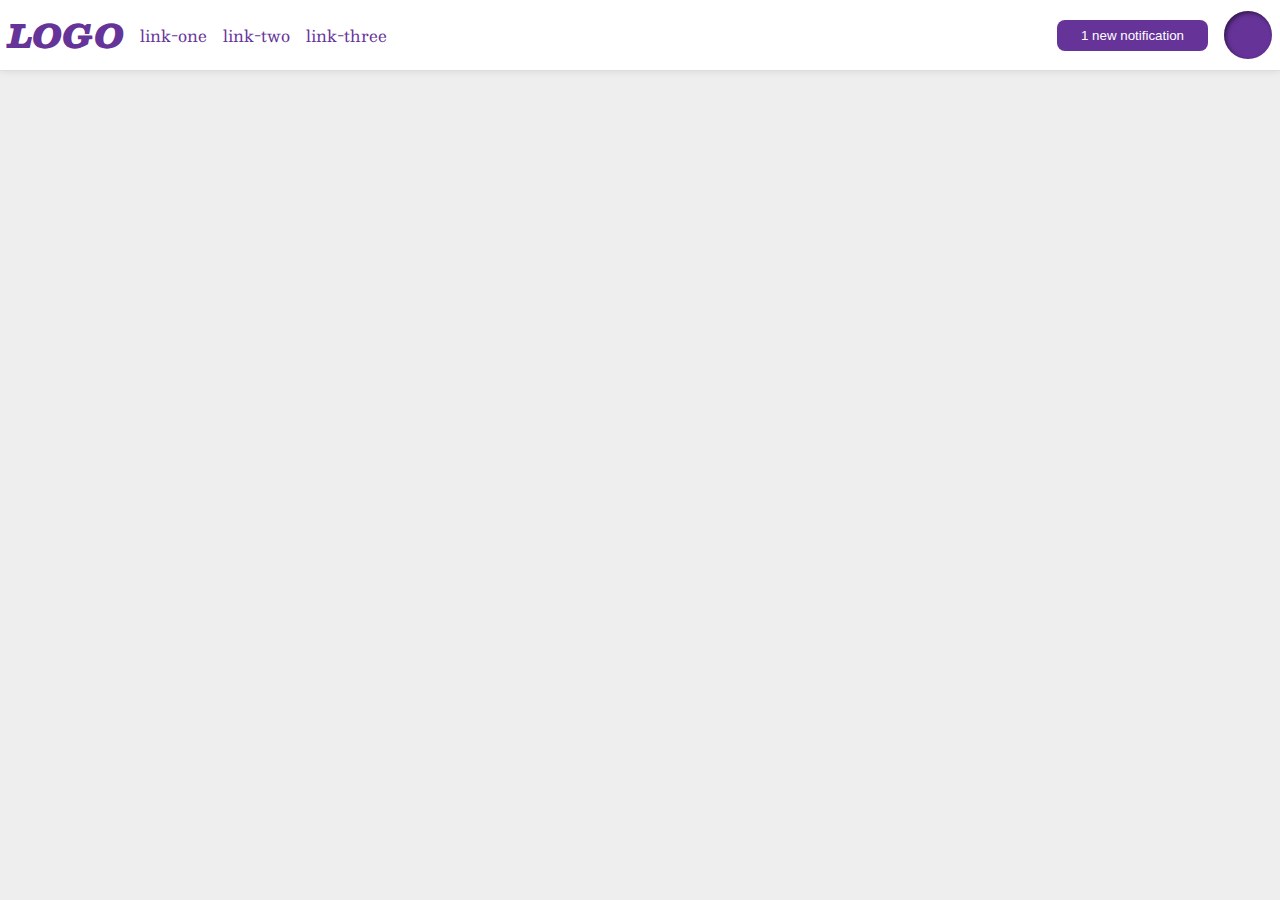
<file: flex/03-flex-header-2/index.html>
<!DOCTYPE html>
<html lang="en">
  <head>
    <meta charset="UTF-8">
    <meta http-equiv="X-UA-Compatible" content="IE=edge">
    <meta name="viewport" content="width=device-width, initial-scale=1.0">
    <title>Flex Header 2</title>
    <link rel="stylesheet" href="style.css">
  </head>
  <body>
    <div class="header">
      <div class="left">
        <div class="logo">
          LOGO
        </div>
        <ul class="links">
          <li><a href="https://google.com">link-one</a></li>
          <li><a href="https://google.com">link-two</a></li>
          <li><a href="https://google.com">link-three</a></li>
        </ul>
      </div>
      <div class="right">
        <button class="notifications">
          1 new notification
        </button>
        <div class="profile-image"></div>
      </div>
    </div>
  </body>
</html>
</file>
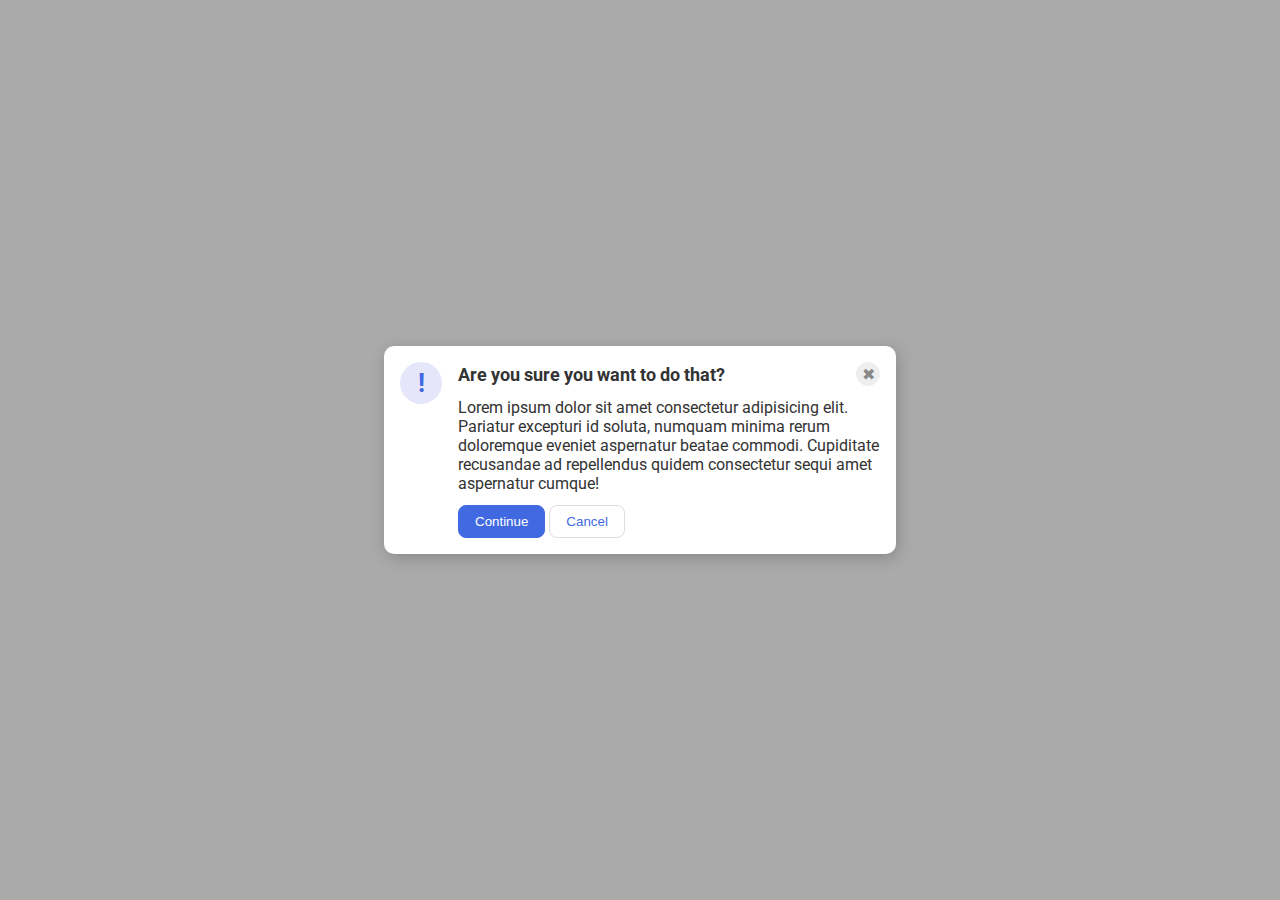
<file: flex/05-flex-modal/index.html>
<!DOCTYPE html>
<html lang="en">
  <head>
    <meta charset="UTF-8">
    <meta http-equiv="X-UA-Compatible" content="IE=edge">
    <meta name="viewport" content="width=device-width, initial-scale=1.0">
    <link rel="stylesheet" href="style.css">
    <title>Modal</title>
  </head>
  <body>
    <div class="modal">
      <div class="icon">!</div>
      <div class="container">
        <div class="first-line">
          <div class="header">Are you sure you want to do that?</div>
          <button class="close-button">✖</button>
        </div>
        <div class="text">Lorem ipsum dolor sit amet consectetur adipisicing elit. Pariatur excepturi id soluta, numquam minima rerum doloremque eveniet aspernatur beatae commodi. Cupiditate recusandae ad repellendus quidem consectetur sequi amet aspernatur cumque!</div>
        <div class="buttons">
          <button class="continue">Continue</button>
          <button class="cancel">Cancel</button>
        </div>
      </div>
    </div>
  </body>
</html>
</file>
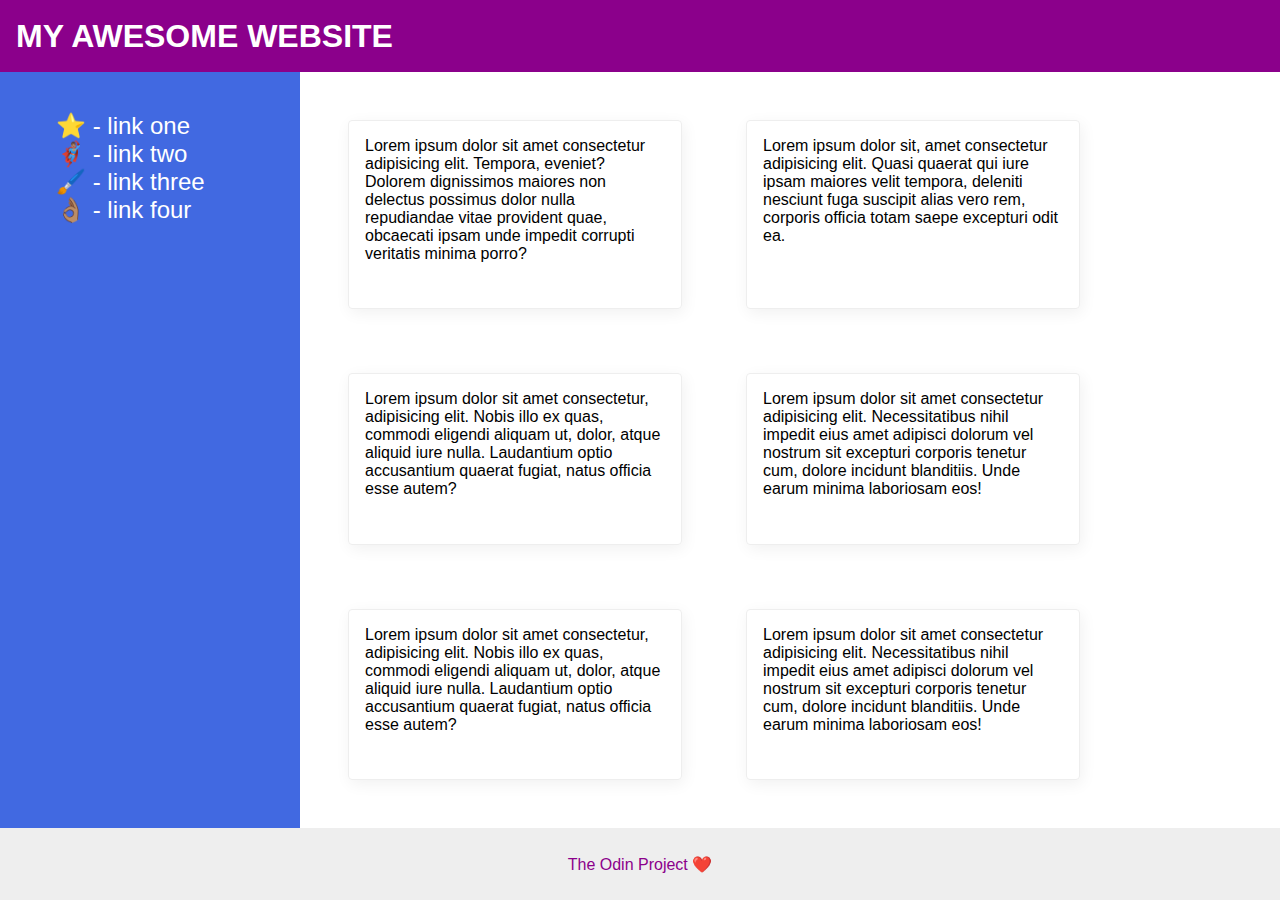
<file: flex/07-flex-layout-2/index.html>
<!DOCTYPE html>
<html lang="en">
  <head>
    <meta charset="UTF-8">
    <meta http-equiv="X-UA-Compatible" content="IE=edge">
    <meta name="viewport" content="width=device-width, initial-scale=1.0">
    <title>The Holy Grail</title>
    <link rel="stylesheet" href="style.css">
  </head>
  <body>
    <div class="header">
      MY AWESOME WEBSITE
    </div>

    <div class="content">

      <div class="sidebar">
        <ul>
          <li><a href="#">⭐ - link one</a></li>
          <li><a href="#">🦸🏽‍♂️ - link two</a></li>
          <li><a href="#">🖌️ - link three</a></li>
          <li><a href="#">👌🏽 - link four</a></li>
        </ul>
      </div>
      
      <div class="card-container">
        <div class="card">Lorem ipsum dolor sit amet consectetur adipisicing elit. Tempora, eveniet? Dolorem dignissimos maiores non delectus possimus dolor nulla repudiandae vitae provident quae, obcaecati ipsam unde impedit corrupti veritatis minima porro?</div>
        <div class="card">Lorem ipsum dolor sit, amet consectetur adipisicing elit. Quasi quaerat qui iure ipsam maiores velit tempora, deleniti nesciunt fuga suscipit alias vero rem, corporis officia totam saepe excepturi odit ea.</div>
        <div class="card">Lorem ipsum dolor sit amet consectetur, adipisicing elit. Nobis illo ex quas, commodi eligendi aliquam ut, dolor, atque aliquid iure nulla. Laudantium optio accusantium quaerat fugiat, natus officia esse autem?</div>
        <div class="card">Lorem ipsum dolor sit amet consectetur adipisicing elit. Necessitatibus nihil impedit eius amet adipisci dolorum vel nostrum sit excepturi corporis tenetur cum, dolore incidunt blanditiis. Unde earum minima laboriosam eos!</div>
        <div class="card">Lorem ipsum dolor sit amet consectetur, adipisicing elit. Nobis illo ex quas, commodi eligendi aliquam ut, dolor, atque aliquid iure nulla. Laudantium optio accusantium quaerat fugiat, natus officia esse autem?</div>
        <div class="card">Lorem ipsum dolor sit amet consectetur adipisicing elit. Necessitatibus nihil impedit eius amet adipisci dolorum vel nostrum sit excepturi corporis tenetur cum, dolore incidunt blanditiis. Unde earum minima laboriosam eos!</div>
      </div>
        
    </div>

    <div class="footer">
        The Odin Project ❤️
    </div>
  </body>
</html>
</file>
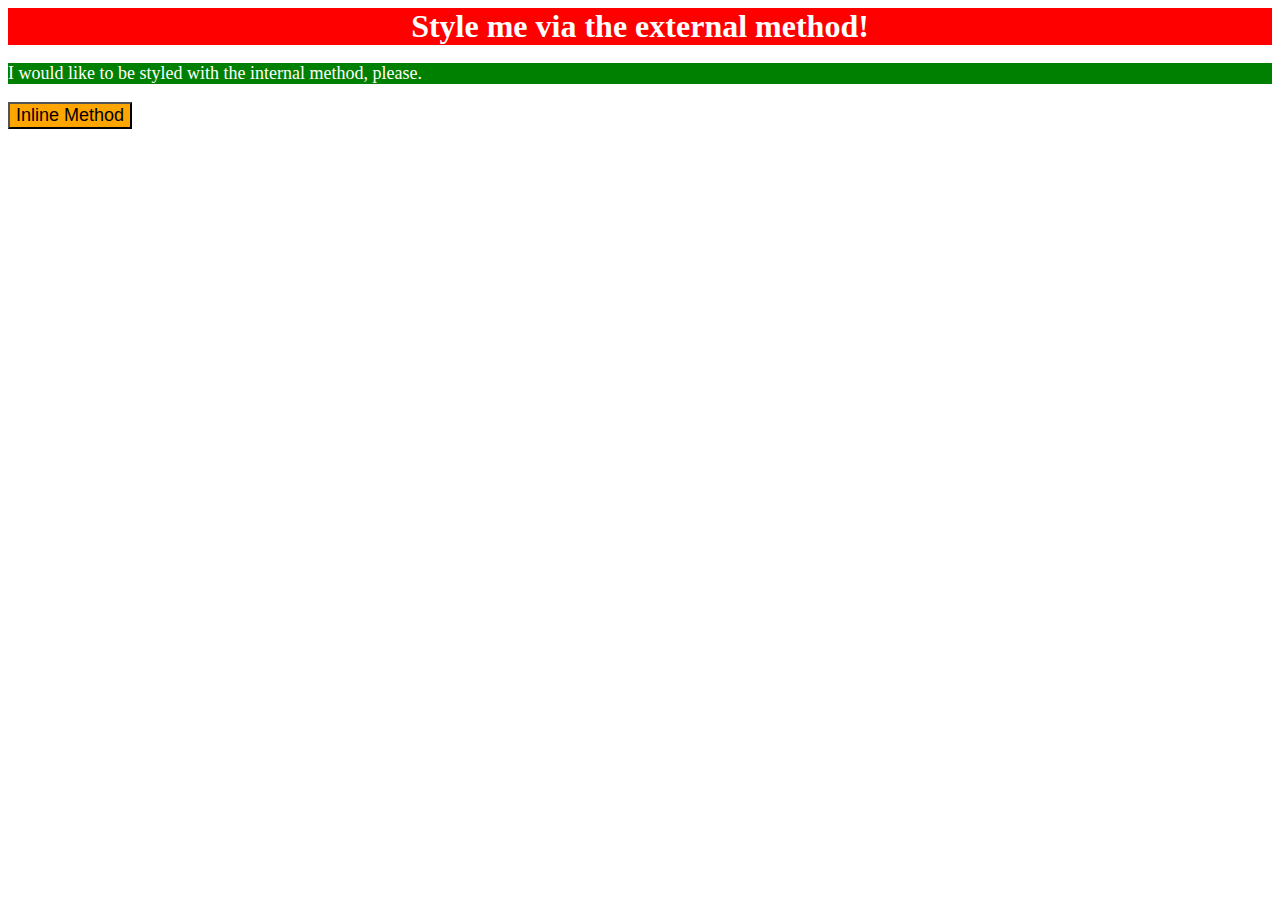
<file: foundations/01-css-methods/index.html>
<!DOCTYPE html>
<html lang="en">
  <head>
    <meta charset="UTF-8">
    <meta http-equiv="X-UA-Compatible" content="IE=edge">
    <meta name="viewport" content="width=device-width, initial-scale=1.0">
    <title>Methods for Adding CSS</title>
    <link rel="stylesheet" href="styles.css">
    
    <style>
      p {
        background-color: green;
        color: white;
        font-size: 18px;
      }
    </style>
  </head>
  <body>
    <div>Style me via the external method!</div>
    <p>I would like to be styled with the internal method, please.</p>
    <button style="background-color: orange; font-size: 18px;">Inline Method</button>
  </body>
</html>
</file>
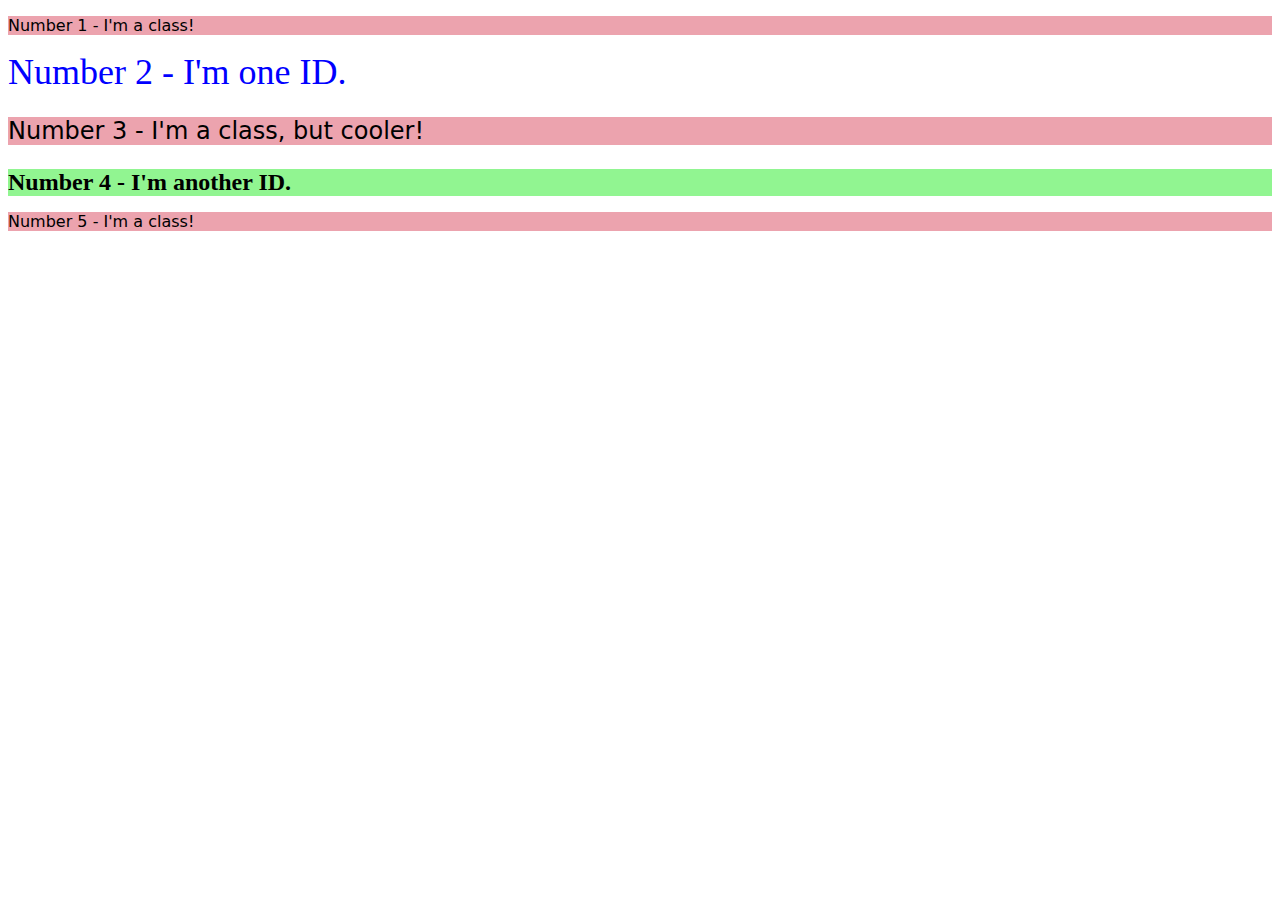
<file: foundations/02-class-id-selectors/index.html>
<!DOCTYPE html>
<html lang="en">
  <head>
    <meta charset="UTF-8">
    <meta http-equiv="X-UA-Compatible" content="IE=edge">
    <meta name="viewport" content="width=device-width, initial-scale=1.0">
    <title>Class and ID Selectors</title>
    <link rel="stylesheet" href="style.css">
  </head>
  <body>
    <p class="odd-numbered">Number 1 - I'm a class!</p>
    <div id="second-numbered">Number 2 - I'm one ID.</div>
    <p class="odd-numbered" id="third-numbered">Number 3 - I'm a class, but cooler!</p>
    <div id="fourth-numbered">Number 4 - I'm another ID.</div>
    <p class="odd-numbered">Number 5 - I'm a class!</p>
  </body>
</html>
</file>
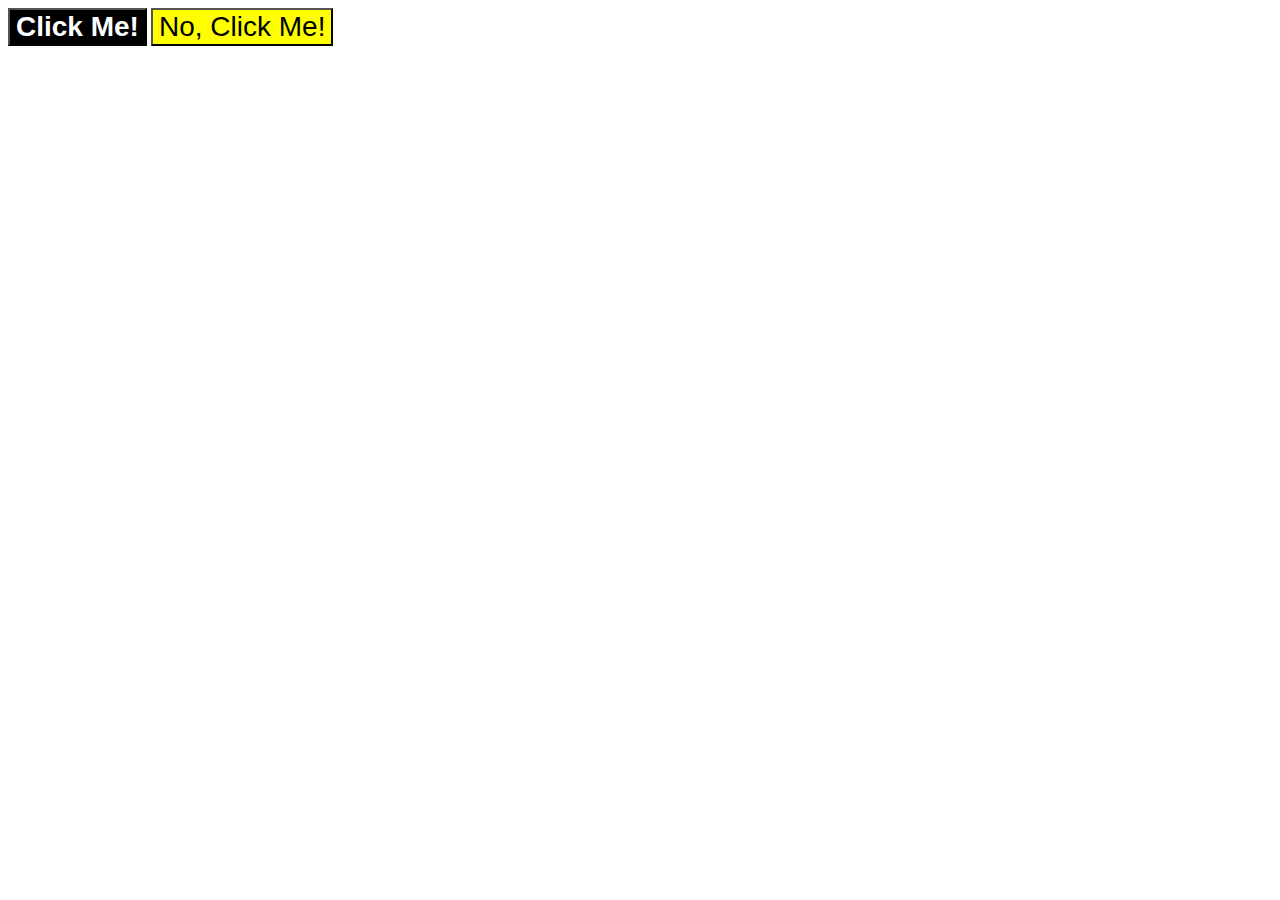
<file: foundations/03-grouping-selectors/index.html>
<!DOCTYPE html>
<html lang="en">
  <head>
    <meta charset="UTF-8">
    <meta http-equiv="X-UA-Compatible" content="IE=edge">
    <meta name="viewport" content="width=device-width, initial-scale=1.0">
    <title>Grouping Selectors</title>
    <link rel="stylesheet" href="style.css">
  </head>
  <body>
    <button class="button-one">Click Me!</button>
    <button class="button-two">No, Click Me!</button>
  </body>
</html>
</file>
<file: flex/03-flex-header-2/style.css>
/* this is some magical font-importing.  
you'll learn about it later. */
@import url('https://fonts.googleapis.com/css2?family=Besley:ital,wght@0,400;1,900&display=swap');

body {
  margin: 0;
  background: #eee;
  font-family: Besley, serif;
}

.header {
  background: white;
  border-bottom: 1px solid #ddd;
  box-shadow: 0 0 8px rgba(0,0,0,.1);

  display: flex;
  justify-content: space-between;
  align-items: center;
  padding: 8px;
  gap: 16px;
}

.profile-image {
  background: rebeccapurple;
  box-shadow: inset 2px 2px 4px rgba(0,0,0,.5);
  border-radius: 50%;
  width: 48px;
  height: 48px;
}

.logo {
  color: rebeccapurple;
  font-size: 32px;
  font-weight: 900;
  font-style: italic;
}

button {
  border: none;
  border-radius: 8px;
  background: rebeccapurple;
  color: white;
  padding: 8px 24px;

  /* margin-left: auto; */
}

a {
  /* this removes the line under our links */
  text-decoration: none;
  color: rebeccapurple;
}

ul {
  list-style-type: none;

  display: flex;
  gap: 16px;
  margin: 0;
  padding: 0;
}

.left, .right{
  display: flex;
  gap: 16px;
  align-items: center;
}
</file>
<file: flex/05-flex-modal/style.css>
@import url('https://fonts.googleapis.com/css2?family=Roboto:wght@400;700&display=swap');

html, body {
  height: 100%;
}

body {
  font-family: Roboto, sans-serif;
  margin: 0;
  background: #aaa;
  color: #333;
  /* I'll give you this one for free lol */
  display: flex;
  align-items: center;
  justify-content: center;
}

.modal {
  background: white;
  width: 480px;
  border-radius: 10px;
  box-shadow: 2px 4px 16px rgba(0,0,0,.2);
}

.icon {
  color: royalblue;
  font-size: 26px;
  font-weight: 700;
  background: lavender;
  width: 42px;
  height: 42px;
  border-radius: 50%;
  display: flex;
  align-items: center;
  justify-content: center;
}

.close-button {
  background: #eee;
  border-radius: 50%;
  color: #888;
  font-weight: 400;
  font-size: 16px;
  height: 24px;
  width: 24px;
  display: flex;
  align-items: center;
  justify-content: center;
  border: 1px solid #eee;
  padding: 0;
}

button {
  cursor: pointer;
  padding: 8px 16px;
  border-radius: 8px;
}

button.continue {
  background: royalblue;
  border: 1px solid royalblue;
  color: white;
}

button.cancel {
  background: white;
  border: 1px solid #ddd;
  color: royalblue;
}



.modal {
  padding: 16px;
  display: flex;
  gap: 16px;
}

.container {
  flex: 1;
  display: flex;
  flex-direction: column;
  gap: 12px;
}

.first-line {
  display: flex;
  align-items: center;
  justify-content: space-between;
}

.header {
  font-weight: 700;
  font-size: 18px;
}
</file>
<file: flex/07-flex-layout-2/style.css>
body {
  font-family: -apple-system, BlinkMacSystemFont, 'Segoe UI', Roboto, Oxygen, Ubuntu, Cantarell, 'Open Sans', 'Helvetica Neue', sans-serif;
  margin: 0;
  min-height: 100vh;
}

.header {
  height: 72px;
  background: darkmagenta;
  color: white;
}

.footer {
  height: 72px;
  background: #eee;
  color: darkmagenta;
}

.sidebar {
  width: 300px;
  background: royalblue;
  box-sizing: border-box;
}

.card {
  border: 1px solid #eee;
  box-shadow: 2px 4px 16px rgba(0,0,0,.06);
  border-radius: 4px;
}

.header {
  padding-left: 16px;
  font-size: 32px;
  font-weight: 900;
  display: flex;
  align-items: center;
}

body {
  display: flex;
  flex-direction: column;
  align-items: stretch;
}

ul {
  list-style: none;
}

a{
  text-decoration: none;
  color: white;
}


.content {
  display: flex;
  flex-grow: 1;
}

.sidebar {
  flex-shrink: 0;
  min-width: 300px;
  padding: 16px;
  font-size: 24px;
}

.card-container {
  display: flex;
  flex-wrap: wrap;
  padding: 32px;
  gap: 32px;
}

.card {
  flex-basis: 300px;
  width: 300px;
  padding: 16px;
  margin: 16px;
}

.footer {
  display: flex;
  justify-content: center;
  align-items: center;
}
</file>
<file: foundations/01-css-methods/styles.css>
div {
    background-color: red;
    color: white;
    font-size: 32px;
    text-align: center;
    font-weight: bold;
}
</file>
<file: foundations/02-class-id-selectors/style.css>
.odd-numbered {
    background-color: rgb(236, 163, 174);
    font-family: "Verdana", "DejaVu Sans", sans-serif;
}

#second-numbered {
    color: rgb(0, 0, 255);
    font-size: 36px;
}

#third-numbered,
#fourth-numbered {
    font-size: 24px;
}

#fourth-numbered {
    background-color: rgb(145, 245, 145);
    font-weight: 700;
}
</file>
<file: foundations/03-grouping-selectors/style.css>
.button-one,
.button-two {
    font-size: 28px;
    font-family: "Helvetica", "Times New Roman", sans-serif;
}

.button-one {
    background-color: rgb(0, 0, 0);
    color: rgb(255, 255, 255);
    font-weight: 700;
}

.button-two {
    background-color: rgb(255, 255, 0);
}
</file>
